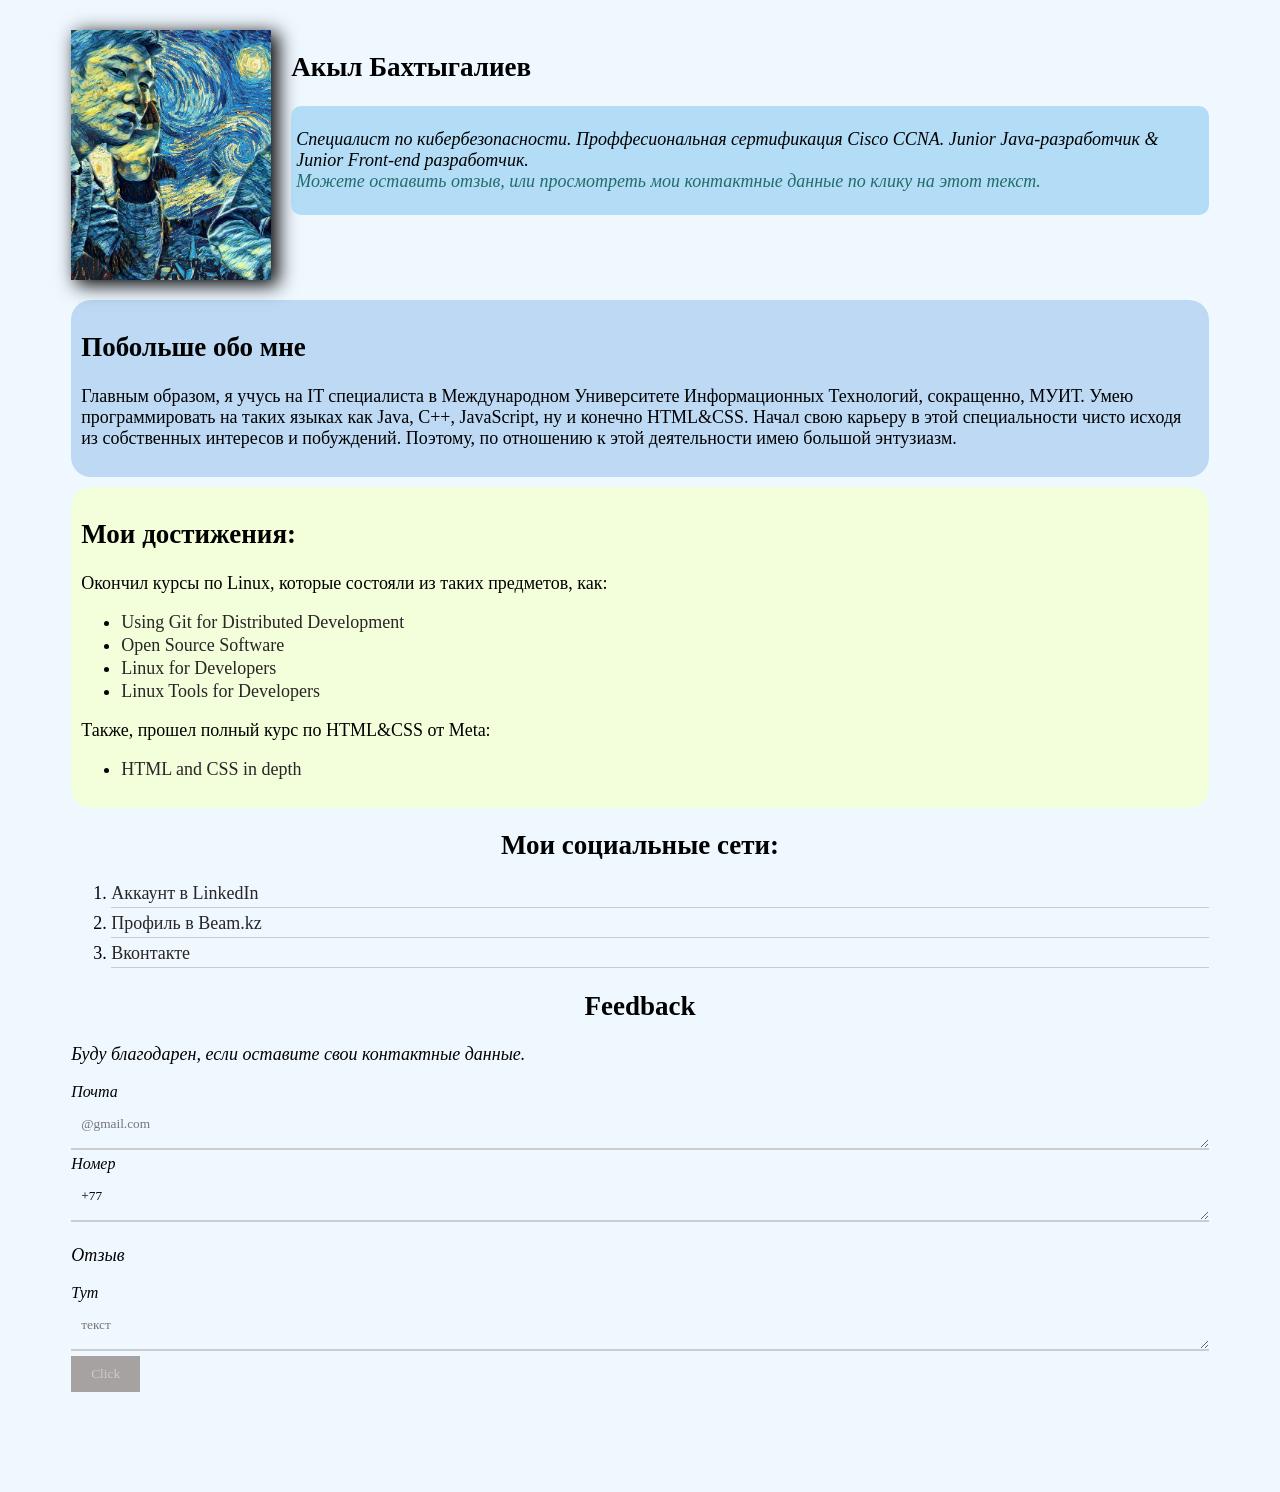
<file: index.html>
<!DOCTYPE html>
<html lang="en">
  <head>
    <meta charset="UTF-8" />
    <meta http-equiv="X-UA-Compatible" content="IE=edge" />
    <meta name="viewport" content="width=device-width, initial-scale=1.0" />
    <!-- <meta http-equiv="refresh" content="30" /> -->
    <meta name="keywords" content="Resume, Front-end" />
    <meta
      name="discription"
      content="Hello there, this is my web-resume. Nice to make your acquaintence!"
    />
    <title>Akyl Bakhtygaliev</title>
    <link
      rel="website icon"
      type="png"
      href="https://media.wired.com/photos/5b92e26221429f5914431497/1:1/w_1255,h_1255,c_limit/ElonMusk-JoeRoganShow.jpg"
    />
    <link rel="stylesheet" href="style.css" />
  </head>

  <body>
    <div class="bigBody">
      <header class="mainHeader">
        <img class="myPicture" src="portret.jpg" alt="My picture" />
        <div class="myName" id="idName">
          <h2>Акыл Бахтыгалиев</h2>
          <div class="akl bg-colorZero">
            <p>
              Специалист по кибербезопасности. Проффесиональная сертификация
              Cisco CCNA. Junior Java-разработчик & Junior Front-end
              разработчик.
              <br />
              <label class="labelOne" for="FeedbackClick"
                >Можете оставить отзыв, или просмотреть мои контактные данные по
                клику на этот текст.</label
              >
            </p>
          </div>
        </div>
      </header>
      <main class="mainBody">
        <article class="back bg-colorOne">
          <h1>Побольше обо мне</h1>
          <p>
            Главным образом, я учусь на IT специалиста в Международном
            Университете Информационных Технологий, сокращенно, МУИТ. Умею
            программировать на таких языках как Java, C++, JavaScript, ну и
            конечно HTML&CSS. Начал свою карьеру в этой специальности чисто
            исходя из собственных интересов и побуждений. Поэтому, по отношению
            к этой деятельности имею большой энтузиазм.
          </p>
        </article>
        <article class="back bg-colorTwo">
          <h2>Мои достижения:</h2>
          <p>
            Окончил курсы по Linux, которые состояли из таких предметов, как:
          </p>
          <ul>
            <li>
              <a
                href="https://www.coursera.org/account/accomplishments/verify/H5PX47J3PRAT?utm_source=link&utm_medium=certificate&utm_content=cert_image&utm_campaign=pdf_header_button&utm_product=course"
                target="_blank"
                >Using Git for Distributed Development</a
              >
            </li>
            <li>
              <a
                href="https://coursera.org/share/78c21aac9ed8002872eb43452dbef8c9"
                target="_blank"
                >Open Source Software</a
              >
            </li>
            <li>
              <a
                href="https://coursera.org/share/78a2e349f5b638015254a472a37169dd"
                target="_blank"
                >Linux for Developers</a
              >
            </li>
            <li>
              <a
                href="https://coursera.org/share/e6ced6c7a621e22252e68d5405867ec6"
                target="_blank"
                >Linux Tools for Developers</a
              >
            </li>
          </ul>
          <p>Также, прошел полный курс по HTML&CSS от Meta:</p>
          <ul>
            <li>
              <a
                href="https://coursera.org/share/8ec5bc99b4938b3b7e1810e7e218c4bd"
                >HTML and CSS in depth</a
              >
            </li>
          </ul>
        </article>
      </main>
      <footer>
        <section class="link-list">
          <h2>Мои социальные сети:</h2>
          <ol>
            <li>
              <a
                href="https://www.linkedin.com/in/akyl-bakhtygaliyev-409834256"
                target="_blank"
                >Аккаунт в LinkedIn</a
              >
            </li>
            <li>
              <a href="https://beam.kz/profile" target="_blank"
                >Профиль в Beam.kz</a
              >
            </li>
            <li>
              <a href="https://vk.com/baktigaliev_akl" target="_blank"
                >Вконтакте</a
              >
            </li>
          </ol>
        </section>
        <section class="Submit">
          <h2>Feedback</h2>
          <p>Буду благодарен, если оставите свои контактные данные.</p>
          <form>
            <label for="Email"><em>Почта</em></label>
            <textarea
              type="text"
              id="Email"
              placeholder="@gmail.com"
            ></textarea>
          </form>

          <form>
            <label for="Number"><em>Номер</em></label>
            <textarea type="text" id="Number">+77</textarea>
          </form>

          <p>Отзыв</p>
          <form>
            <label for="FeedbackClick"><em>Тут</em></label>
            <textarea
              type="text"
              id="FeedbackClick"
              placeholder="текст"
            ></textarea>

            <!-- <input class="bnd" type="submit" value="Click!" /> -->
            <button class="bnd" type="submit" value="Click!">
              <a href="thanks.html">Click</a>
            </button>
          </form>
        </section>
      </footer>
    </div>
    <div style="margin-bottom: 100px"></div>
  </body>
</html>
</file>
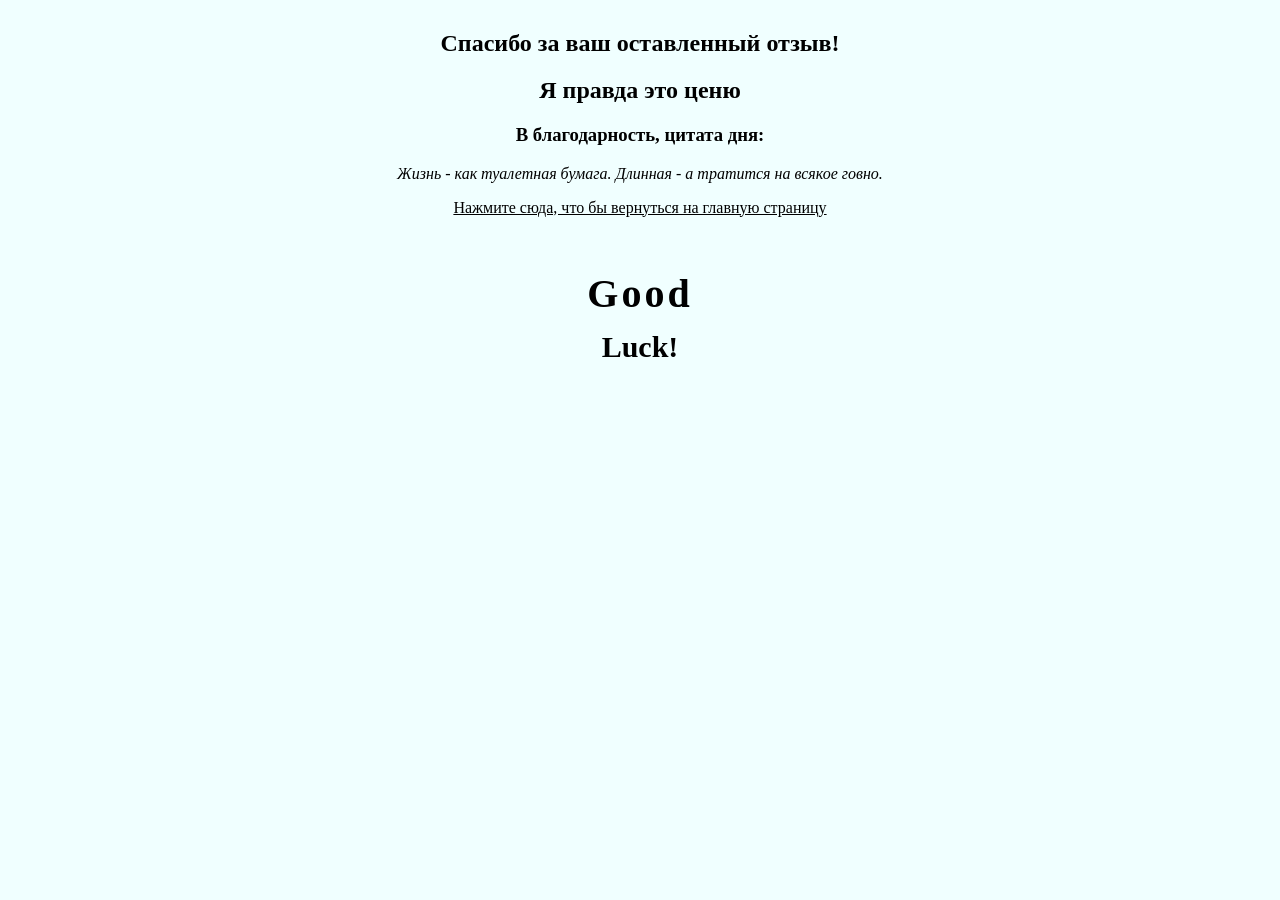
<file: thanks.html>
<!DOCTYPE html>
<html lang="en">
  <head>
    <meta charset="UTF-8" />
    <meta http-equiv="X-UA-Compatible" content="IE=edge" />
    <meta name="viewport" content="width=device-width, initial-scale=1.0" />
    <meta name="language" content="Russian" />
    <meta http-equiv="content-language" content="ru" />
    <title>Thanks</title>
    <link rel="stylesheet" href="thankStyle.css" />
  </head>
  <body>
    <main class="bigBody">
      <section class="textArea">
        <h1>Спасибо за ваш оставленный отзыв!</h1>
        <h2>Я правда это ценю</h2>
        <h3>В благодарность, цитата дня:</h3>
        <p>
          Жизнь - как туалетная бумага. Длинная - а тратится на всякое говно.
        </p>
        <a href="index.html"
          >Нажмите сюда, что бы вернуться на главную страницу</a
        >

        <div class="trans">
          <h4>G</h4>
          <h4>o</h4>
          <h4>o</h4>
          <h4>d</h4>
        </div>

        <div class="transTwo">
          <h4>L</h4>
          <h4>u</h4>
          <h4>c</h4>
          <h4>k</h4>
          <h4>!</h4>
        </div>

        <!-- <div class="jshit" id="jsOne"></div> -->
      </section>
    </main>
  </body>
</html>
</file>
<file: style.css>
body {
  background-color: aliceblue;
  color: black;
  font-size: 18px;
  font-weight: lighter;
}

.bigBody {
  width: 90%;
  margin: auto;
  margin-top: 30px;
}

/* MAINHEADER */
.mainHeader {
  display: flex;
}

.myName {
  margin-left: 20px;
}

.myName h2:hover {
  letter-spacing: 3px;
  color: rgb(67, 135, 135);
  transition: 0.5s;
}

@media (max-width: 700px) {
  .mainHeader {
    text-align: center;
    display: block;
  }
}

.myPicture {
  width: 200px;
  border-radius: 0%;
  box-shadow: 6px 4px 18px 1px;
}

.myPicture:hover {
  transform: scale(1.1);
  transition: 0.5s;
  cursor: pointer;
}

/* MAIN BODY */
.bg-colorZero {
  background-color: rgba(168, 216, 246, 0.83);
  border-radius: 10px;
  padding: 5px;
  margin-bottom: 10px;
  font-style: italic;
}

.back {
  margin-bottom: 10px;
  border-radius: 20px;
  padding: 10px;
}

.bg-colorOne {
  background-color: rgba(180, 211, 241, 0.83);
  margin-top: 20px;
}

.bg-colorTwo {
  background-color: rgba(244, 255, 211, 0.83);
}

.back p {
  color: black;
  margin-top: 0px;
  font-weight: lighter;
  text-decoration: none;
  text-transform: none;
}

/* LINKS */
a {
  color: rgb(40, 38, 38);
  text-decoration: none;
}

a:hover {
  text-decoration: underline;
}

a:visited {
  color: purple;
}

.Submit a {
  color: #ccc;
}

.Submit a:hover {
  text-decoration: none;
  color: rgb(46, 43, 43);
}

.Submit a:active {
  color: black;
}

/* LISTS */

.back li {
  margin-bottom: 2px;
}

.link-list li {
  margin-bottom: 5px;
  padding-bottom: 3px;
  border-bottom: 1px solid #ccc;
}

.link-list h2 {
  text-align: center;
}

/* CLICK BUTTOMS */
.Submit h2 {
  text-align: center;
}

.Submit p {
  font-style: oblique;
  /* text-align: center; */
}

.Submit label {
  display: block;
  font-size: 16px;
}

.Submit textarea {
  width: 100%;
  box-sizing: border-box;
  border: none;
  background: transparent;
  border-bottom: 2px solid #ccc;
  color: rgb(0, 0, 0);
  padding: 15px 0 0 10px;
  /* outline: none;  */
  font-family: inherit;
}

.labelOne {
  color: rgb(35, 108, 108);
  cursor: pointer;
}

.labelOne:hover {
  opacity: 0.9;
  text-decoration: underline;
}

.labelOne:active {
  color: black;
}

.bnd {
  background-color: rgb(166, 162, 162);
  color: black;
  padding: 10px 20px;
  border: none;
  cursor: pointer;
  font-family: inherit;
}

.bnd:hover {
  opacity: 0.9;
}
.bnd:active {
  color: whitesmoke;
}
</file>
<file: thankStyle.css>
body {
  background-color: azure;
}

.bigBody {
  width: 70%;
  margin: auto;
  margin-top: 30px;
}

.textArea {
  text-align: center;
}

.bigBody p {
  font-style: italic;
}

.bigBody a {
  color: #000;
  text-decoration: underline;
}

.bigBody a:hover {
  color: rgb(62, 113, 216);
  text-decoration: none;
}

.trans {
  letter-spacing: 3px;
  display: flex;
  justify-content: center;
  font-size: 40px;
  margin-bottom: -80px;
}

.trans h4:hover {
  text-align: center;
  margin: 30px;
  transform: rotate(-15deg);
  transition: 3s;
  color: yellow;
}

.transTwo {
  display: flex;
  justify-content: center;
  font-size: 30px;
}

.transTwo h4:hover {
  text-align: center;
  margin: 30px;
  transform: rotate(15deg);
  transition: 3s;
  color: aqua;
}
</file>
